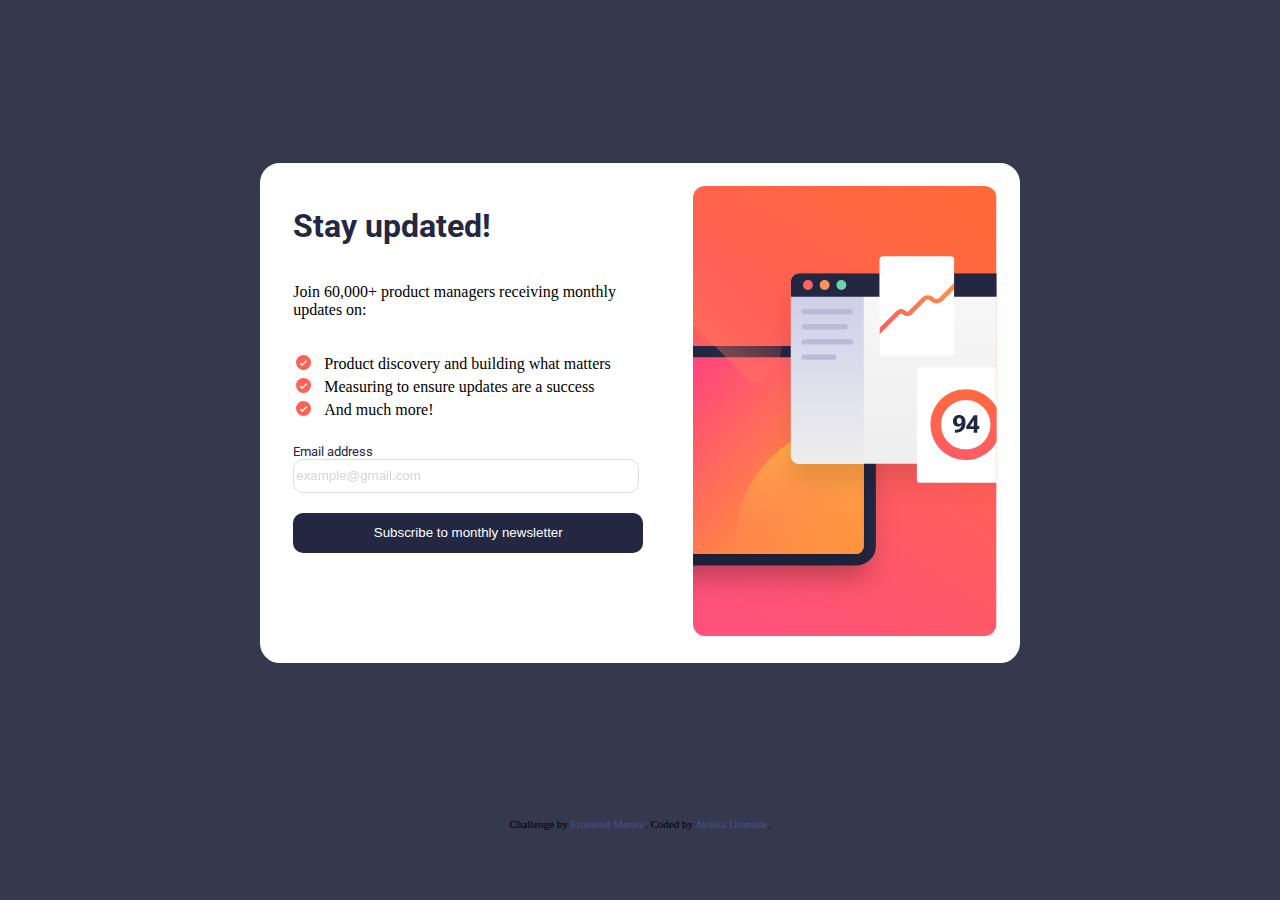
<file: index.html>
<!DOCTYPE html>
<html lang="en">
<head>
  <meta charset="UTF-8">
  <meta name="viewport" content="width=device-width, initial-scale=1.0"> <!-- displays site properly based on user's device -->

  <link rel="icon" type="image/png" sizes="32x32" href="./assets/images/favicon-32x32.png">
  <link rel="stylesheet" href="./style.css">
  <link rel="preconnect" href="https://fonts.googleapis.com">
  <link rel="preconnect" href="https://fonts.gstatic.com" crossorigin>
  <link href="https://fonts.googleapis.com/css2?family=Roboto:wght@400;700&display=swap" rel="stylesheet">
  <title>Frontend Mentor | Newsletter sign-up form with success message</title>

  <!-- Feel free to remove these styles or customise in your own stylesheet 👍 -->
  <style>
    
   </style>
</head>
<body>

  <!-- Sign-up form start -->
  <div id="main">
    <div class="flex-row">
      <div class="flex-container">
        <h1>Stay updated!</h1>
    
        <div style="display: flex; flex-direction: column; gap: 20px;">
          <p>Join 60,000+ product managers receiving monthly updates on:</p>
    
        <div>
          <li><svg xmlns="http://www.w3.org/2000/svg" width="21" height="15" viewBox="0 0 21 21"><g fill="none"><circle cx="10.5" cy="10.5" r="10.5" fill="#FF6155"/><path stroke="#FFF" stroke-width="2" d="M6 11.381 8.735 14 15 8"/></g></svg>Product discovery and building what matters</li>
          <li><svg xmlns="http://www.w3.org/2000/svg" width="21" height="15" viewBox="0 0 21 21"><g fill="none"><circle cx="10.5" cy="10.5" r="10.5" fill="#FF6155"/><path stroke="#FFF" stroke-width="2" d="M6 11.381 8.735 14 15 8"/></g></svg>Measuring to ensure updates are a success</li>
          <li><svg xmlns="http://www.w3.org/2000/svg" width="21" height="15" viewBox="0 0 21 21"><g fill="none"><circle cx="10.5" cy="10.5" r="10.5" fill="#FF6155"/><path stroke="#FFF" stroke-width="2" d="M6 11.381 8.735 14 15 8"/></g></svg>And much more!</li>
        </div>
        
    
     
        <form action="./index2.html" method="get" id="the">
          <div style="display: flex; justify-content: space-between; width: 340px;">
            <label for="mail">Email address</label>
            <label style="color: red; opacity: 80%;" class="error"></label>
          </div>
          <input name="mail" id="mail" placeholder="example@gmail.com" required>
        </form>
    
          <button>Subscribe to monthly newsletter</button>
        </div>
        
      </div>
      <div class="illustration">
        <svg style="height: 450px;" xmlns="http://www.w3.org/2000/svg" xmlns:xlink="http://www.w3.org/1999/xlink" height="593" viewBox="0 0 400 593"><defs><linearGradient id="b" x1="72.75%" x2="27.25%" y1="0%" y2="100%"><stop offset="0%" stop-color="#FF6A3A"/><stop offset="100%" stop-color="#FF527B"/></linearGradient><linearGradient id="h" x1="22.319%" x2="99.127%" y1="28.497%" y2="70.858%"><stop offset="0%" stop-color="#FF3E83"/><stop offset="100%" stop-color="#FF9F2E"/></linearGradient><linearGradient id="k" x1="50%" x2="50%" y1="0%" y2="100%"><stop offset="0%" stop-color="#FFB443"/><stop offset="100%" stop-color="#FF5B64" stop-opacity="0"/></linearGradient><linearGradient id="o" x1="50%" x2="50%" y1="0%" y2="100%"><stop offset="0%" stop-color="#F8F8F8"/><stop offset="100%" stop-color="#EEE"/></linearGradient><linearGradient id="p" x1="50%" x2="50%" y1="0%" y2="100%"><stop offset="0%" stop-color="#CACBE8"/><stop offset="100%" stop-color="#EEE"/><stop offset="100%" stop-color="#CACBE8"/></linearGradient><linearGradient id="r" x1="97.791%" x2="7.729%" y1="26.944%" y2="71.879%"><stop offset="0%" stop-color="#FF9049"/><stop offset="100%" stop-color="#FF5E5E"/></linearGradient><linearGradient id="t" x1="50%" x2="50%" y1="0%" y2="100%"><stop offset="0%" stop-color="#FF6A3D"/><stop offset="100%" stop-color="#FF5B66"/></linearGradient><path id="e" d="M0 26C0 11.64 11.64 0 26 0h381c14.36 0 26 11.64 26 26v237c0 14.36-11.64 26-26 26H26c-14.36 0-26-11.64-26-26V26Z"/><path id="g" d="M0 11C0 4.925 4.925 0 11 0h379c6.075 0 11 4.925 11 11v237c0 6.075-4.925 11-11 11H11c-6.075 0-11-4.925-11-11V11Z"/><path id="i" d="M0 11C0 4.925 4.925 0 11 0h379c6.075 0 11 4.925 11 11v237c0 6.075-4.925 11-11 11H11c-6.075 0-11-4.925-11-11V11Z"/><path id="n" d="M0 11C0 4.925 4.925 0 11 0h411c6.075 0 11 4.925 11 11v229c0 6.075-4.925 11-11 11H11c-6.075 0-11-4.925-11-11V11Z"/><path id="q" d="M0 4a4 4 0 0 1 4-4h90a4 4 0 0 1 4 4v122a4 4 0 0 1-4 4H4a4 4 0 0 1-4-4V4Z"/><filter id="d" width="127.7%" height="141.5%" x="-13.9%" y="-12.5%" filterUnits="objectBoundingBox"><feOffset dy="24" in="SourceAlpha" result="shadowOffsetOuter1"/><feGaussianBlur in="shadowOffsetOuter1" result="shadowBlurOuter1" stdDeviation="16"/><feColorMatrix in="shadowBlurOuter1" values="0 0 0 0 0 0 0 0 0 0 0 0 0 0 0 0 0 0 0.100000001 0"/></filter><filter id="f" width="129.9%" height="146.3%" x="-15%" y="-13.9%" filterUnits="objectBoundingBox"><feOffset dy="24" in="SourceAlpha" result="shadowOffsetOuter1"/><feGaussianBlur in="shadowOffsetOuter1" result="shadowBlurOuter1" stdDeviation="16"/><feColorMatrix in="shadowBlurOuter1" values="0 0 0 0 0 0 0 0 0 0 0 0 0 0 0 0 0 0 0.100000001 0"/></filter><filter id="j" width="129.9%" height="146.3%" x="-15%" y="-13.9%" filterUnits="objectBoundingBox"><feOffset dy="24" in="SourceAlpha" result="shadowOffsetOuter1"/><feGaussianBlur in="shadowOffsetOuter1" result="shadowBlurOuter1" stdDeviation="16"/><feColorMatrix in="shadowBlurOuter1" values="0 0 0 0 0 0 0 0 0 0 0 0 0 0 0 0 0 0 0.100000001 0"/></filter><filter id="m" width="127.7%" height="147.8%" x="-13.9%" y="-14.3%" filterUnits="objectBoundingBox"><feOffset dy="24" in="SourceAlpha" result="shadowOffsetOuter1"/><feGaussianBlur in="shadowOffsetOuter1" result="shadowBlurOuter1" stdDeviation="16"/><feColorMatrix in="shadowBlurOuter1" values="0 0 0 0 0 0 0 0 0 0 0 0 0 0 0 0 0 0 0.100000001 0"/></filter><rect id="a" width="400" height="593" x="0" y="0" rx="16"/></defs><g fill="none" fill-rule="evenodd"><mask id="c" fill="#fff"><use xlink:href="#a"/></mask><rect width="400" height="593" rx="16"/><path fill="url(#b)" fill-rule="nonzero" d="M0 0h400v593H0z" mask="url(#c)"/><g mask="url(#c)"><g fill-rule="nonzero" transform="translate(-192 211)"><use xlink:href="#e" fill="#000" filter="url(#d)"/><use xlink:href="#e" fill="#242742"/></g><g transform="translate(-176 226)"><g fill-rule="nonzero"><use xlink:href="#g" fill="#000" filter="url(#f)"/><use xlink:href="#g" fill="url(#h)"/></g><mask id="l" fill="#fff"><use xlink:href="#i"/></mask><g fill-rule="nonzero"><use xlink:href="#i" fill="#000" filter="url(#j)"/><use xlink:href="#i" fill="url(#h)"/></g><circle cx="390" cy="244" r="158" fill="url(#k)" fill-rule="nonzero" mask="url(#l)"/><circle cx="136.446" cy="-34.554" r="158" fill="url(#k)" fill-rule="nonzero" mask="url(#l)" transform="rotate(-135 136.446 -34.554)"/></g><g fill-rule="nonzero" transform="translate(129 115)"><use xlink:href="#n" fill="#000" filter="url(#m)"/><use xlink:href="#n" fill="url(#o)"/><path fill="url(#p)" d="M0 11C0 4.925 4.925 0 11 0h85v251H11c-6.075 0-11-4.925-11-11V11Z"/><path fill="#BABBDB" d="M14 50.5a3.5 3.5 0 0 1 3.5-3.5h61a3.5 3.5 0 0 1 0 7h-61a3.5 3.5 0 0 1-3.5-3.5Zm0 20a3.5 3.5 0 0 1 3.5-3.5h54a3.5 3.5 0 0 1 0 7h-54a3.5 3.5 0 0 1-3.5-3.5Zm0 20a3.5 3.5 0 0 1 3.5-3.5h61a3.5 3.5 0 0 1 0 7h-61a3.5 3.5 0 0 1-3.5-3.5Zm0 20a3.5 3.5 0 0 1 3.5-3.5h39a3.5 3.5 0 1 1 0 7h-39a3.5 3.5 0 0 1-3.5-3.5Z"/><path fill="#242742" d="M0 11C0 4.925 4.925 0 11 0h411c6.075 0 11 4.925 11 11v20H0V11Z"/><g transform="translate(16 9)"><circle cx="6.5" cy="6.5" r="6.5" fill="#FF6464"/><circle cx="28.5" cy="6.5" r="6.5" fill="#FF9255"/><circle cx="50.5" cy="6.5" r="6.5" fill="#6BD4A8"/></g></g><g transform="translate(246 93)"><path fill="#FFF" fill-rule="nonzero" d="M0 4a4 4 0 0 1 4-4h90a4 4 0 0 1 4 4v122a4 4 0 0 1-4 4H4a4 4 0 0 1-4-4V4Z"/><mask id="s" fill="#fff"><use xlink:href="#q"/></mask><use xlink:href="#q" fill="#FFF" fill-rule="nonzero"/><path fill="url(#r)" fill-rule="nonzero" d="M108.12 28.878a3 3 0 0 1 .002 4.243L82.847 58.41c-4.348 4.351-11.4 4.351-15.749 0a5.132 5.132 0 0 0-7.26 0L42.406 75.853a8.668 8.668 0 0 1-12.262 0 2.668 2.668 0 0 0-3.774 0l-32.248 32.268a3 3 0 1 1-4.244-4.242l32.248-32.267a8.668 8.668 0 0 1 12.262 0 2.668 2.668 0 0 0 3.774 0L55.594 54.17c4.348-4.35 11.4-4.35 15.748 0a5.132 5.132 0 0 0 7.26 0l25.276-25.29a3 3 0 0 1 4.243-.002Z" mask="url(#s)"/><path fill="#FFF" fill-rule="nonzero" d="M49 150a4 4 0 0 1 4-4h120a4 4 0 0 1 4 4v144a4 4 0 0 1-4 4H53a4 4 0 0 1-4-4V150Z"/><path fill="url(#t)" d="M46.5 79C64.45 79 79 64.45 79 46.5S64.45 14 46.5 14 14 28.55 14 46.5 28.55 79 46.5 79Zm0 14C72.181 93 93 72.181 93 46.5S72.181 0 46.5 0 0 20.819 0 46.5 20.819 93 46.5 93Z" transform="translate(67 175)"/><path fill="#242742" fill-rule="nonzero" d="M96.61 216.72c0 2.27.589 4.067 1.766 5.39 1.177 1.313 2.78 1.969 4.812 1.969 1.886 0 3.36-.672 4.422-2.016 1.073-1.344 1.61-3.02 1.61-5.031h-1.172c0 1.146-.318 2.057-.954 2.734-.635.677-1.427 1.016-2.375 1.016-1.01 0-1.76-.339-2.25-1.016-.49-.687-.734-1.692-.734-3.015 0-1.51.245-2.594.734-3.25.5-.667 1.24-1 2.22-1 1.051 0 1.869.432 2.452 1.297.584.864.875 2.411.875 4.64l.14.625c0 3.302-.723 5.646-2.171 7.031-1.448 1.386-3.495 2.073-6.14 2.063h-.704v3.969h.813c4.25-.042 7.495-1.193 9.734-3.453 2.25-2.271 3.375-5.329 3.375-9.172v-.813c0-3.458-.776-5.958-2.328-7.5-1.552-1.552-3.557-2.328-6.016-2.328-2.468 0-4.437.714-5.906 2.14-1.469 1.428-2.203 3.334-2.203 5.72ZM123.923 232h4.828v-22.75h-4.516l-10.11 14.563v3.438h17.141v-3.891h-4.937l-.813.078h-6.5l4.828-7.562h.157v9.593l-.079.547v5.985Z"/></g></g></g></svg>
      </div>
    </div>
  </div>
  
  
  

  <!-- Sign-up form end -->

  
  
  <div class="attribution">
    Challenge by <a href="https://www.frontendmentor.io?ref=challenge" target="_blank">Frontend Mentor</a>. 
    Coded by <a href="https://github.com/Olumightty">Ayoola Olumide</a>.
  </div>


  <script src="./index.js" charset="UTF-8"></script>
</body>
</html>
</file>
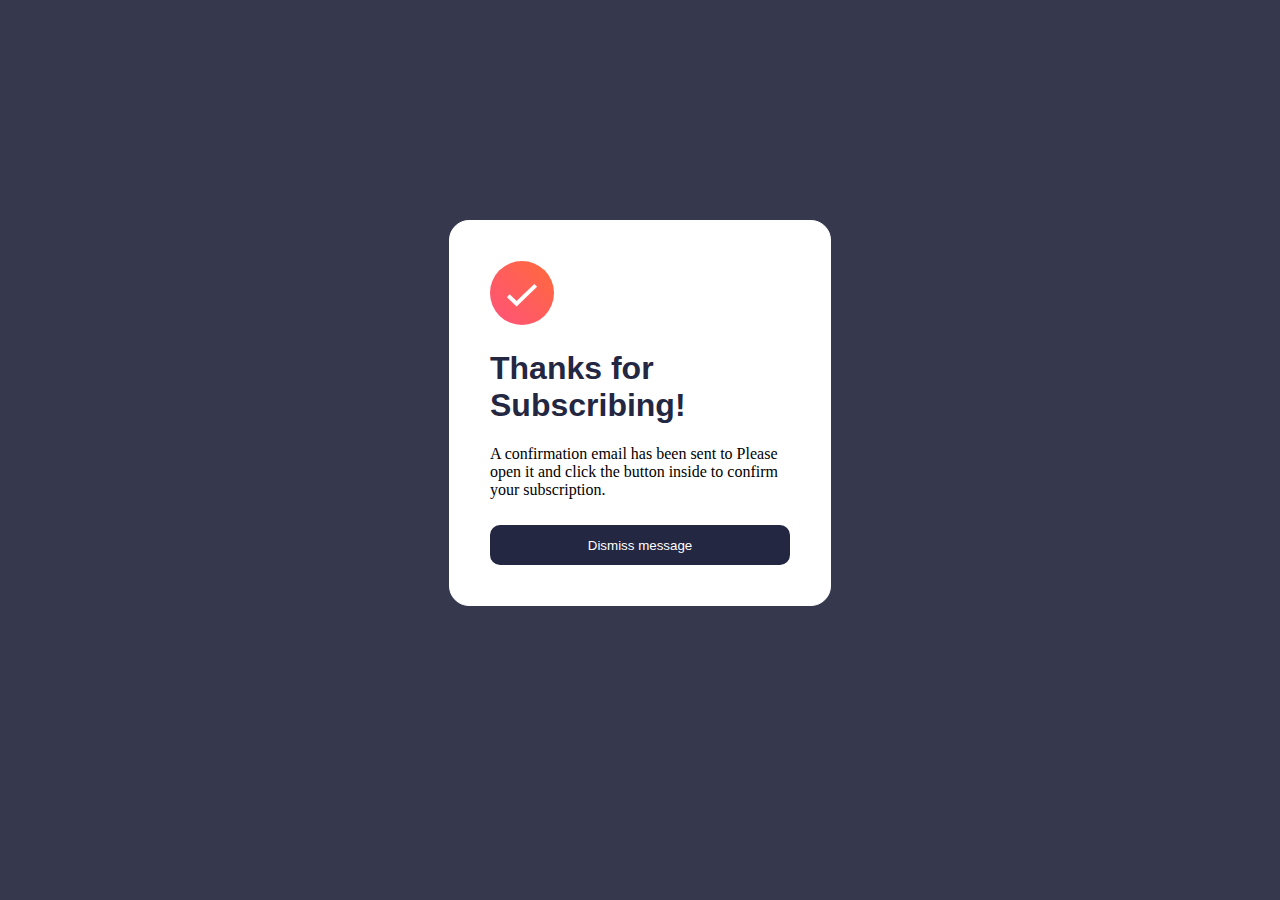
<file: index2.html>
<!DOCTYPE html>
<html lang="en">
<head>
    <meta charset="UTF-8">
    <meta name="viewport" content="width=device-width, initial-scale=1.0">
    <link rel="stylesheet" href="./style.css">
    <title>Success</title>
</head>
<body>
    <!-- Success message start -->
  <div id="main" class="sha">
    <div class="second-flex">
      <svg xmlns="http://www.w3.org/2000/svg" width="64" height="64" viewBox="0 0 64 64"><defs><linearGradient id="a" x1="100%" x2="0%" y1="0%" y2="100%"><stop offset="0%" stop-color="#FF6A3A"/><stop offset="100%" stop-color="#FF527B"/></linearGradient></defs><g fill="none"><circle cx="32" cy="32" r="32" fill="url(#a)"/><path stroke="#FFF" stroke-width="4" d="m18.286 34.686 8.334 7.98 19.094-18.285"/></g></svg>

      <h1>Thanks for Subscribing!</h1>

      <p>A confirmation email has been sent to <span>ash@loremcompany.com. </span>
      Please open it and click the button inside to confirm your subscription.</p>

      <button class="btn">Dismiss message</button>
    </div>
    
  </div>


  <script>
    var result = window.location.search
    var params = new URLSearchParams(result)
    var content = params.get("mail")
    
    document.querySelector("span").innerHTML = content

    document.querySelector("button").addEventListener("mouseover", function(){
      this.classList.add("hover");
    });

    document.querySelector("button").addEventListener("mouseout", function(){
      this.classList.remove("hover");
    });

    document.querySelector("button").addEventListener("click", function(){
   
      this.classList.add("click");

      setTimeout(function(){document.querySelector("button").classList.remove("click")}, 100);
      setTimeout(function(){document.location = "./index.html"}, 200);
    });

  </script>
  

  <!-- Success message end -->
</body>
</html>
</file>
<file: style.css>
html{
    background-color: hsl(235, 18%, 26%);
  }
  .attribution { font-size: 11px; text-align: center; }
  .attribution a { color: hsl(228, 45%, 44%); }

  .flex-row{
    display: flex;
    gap: 40px;
    background-color: hsl(0, 0%, 100%);
    padding: 20px;
    border: solid white;
    border-radius: 20px;
  }

  h1{
    font-family: 'Roboto', sans-serif;
    font-weight: 700;
    color: hsl(234, 29%, 20%);
  }

  label{
    font-family: 'Roboto', sans-serif;
    font-weight: 400;
    font-size: 13px;
    color: hsl(234, 29%, 20%);
  }

  .flex-container{
    display: flex;
    flex-direction: column;
    margin-left: 10px;
    margin-right: 10px;
    width: 350px;
    background-color: white;
    
  }

  #main{
    height: 90vh;
    display: flex;
    justify-content: center;
    align-items: center;
    background-color: hsl(235, 18%, 26%);
  }

  p{
    font-size: 16px;
  }

  button{
    background-color: hsl(234, 29%, 20%);
    color: hsl(0, 0%, 100%);
    border: solid hsl(234, 29%, 20%);
    height: 40px;
    border-radius: 10px;
    cursor: pointer;
  }

  a{
    color: white;
    text-decoration: 0;
  }

  input{
    width: 340px;
    height: 30px;
    border: 1px solid hsl(231, 7%, 60%);
    opacity: 30%;
    border-radius: 10px;
  }

  li{
    list-style: none;
    display: flex;
    gap: 10px;
    margin-bottom: 5px;
  }

  .alive{
    border: 1px solid black;
    opacity: 100%;
    
  }

  .hover{
    border: 0;
    box-shadow: 5px 5px 5px grey;
    background: linear-gradient(300deg, orange, orange, orange, hsl(4, 100%, 67%), hsl(4, 100%, 67%), hsl(4, 100%, 67%));
    background-size: 180% 180%;
    animation: gradient-animation 18s ease infinite;
    
  }


  .second-flex{
    background-color: white;
    width: 300px;
    padding: 40px;
    border: 1px solid white;
    border-radius: 20px;
    
  }

  .btn{
    width: 300px;
    margin-top: 10px;
  }

  .click{
    opacity: 30%;
  }


  .red{
    border-color: red;

  }
</file>
